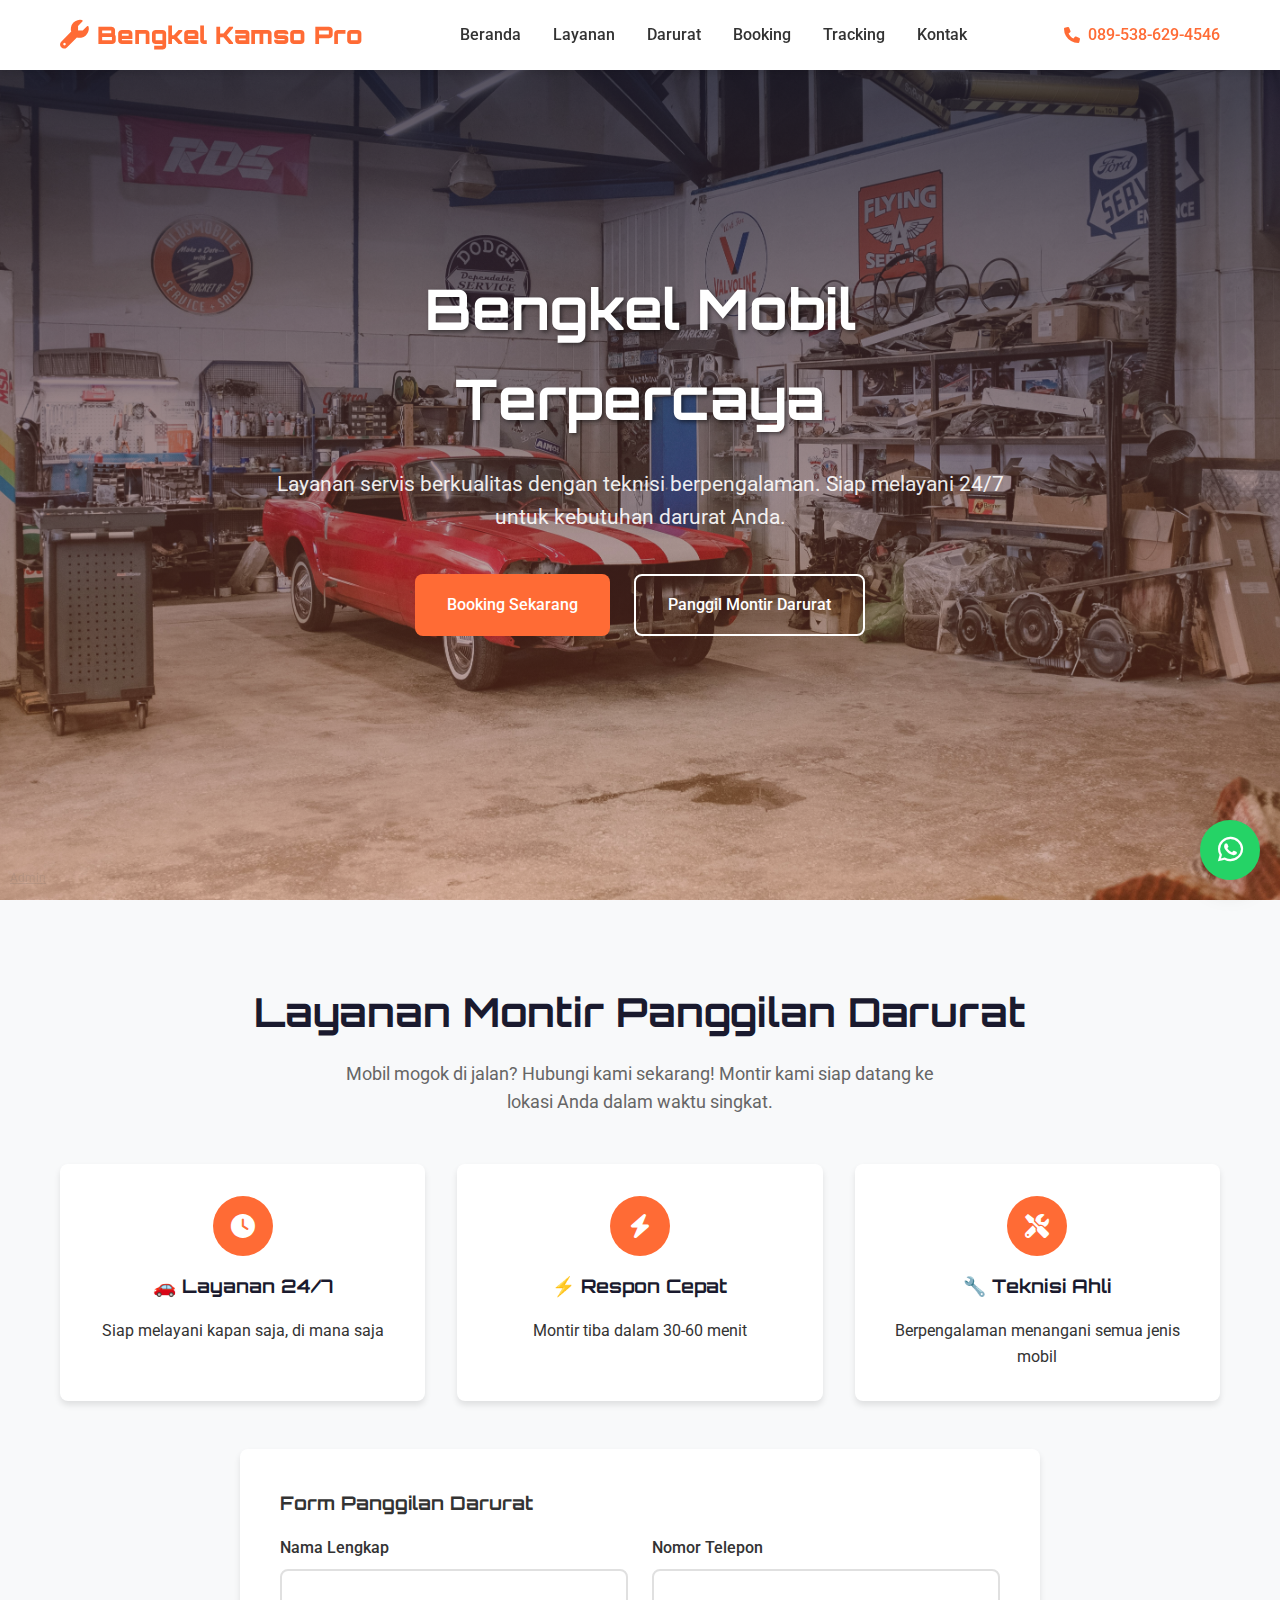
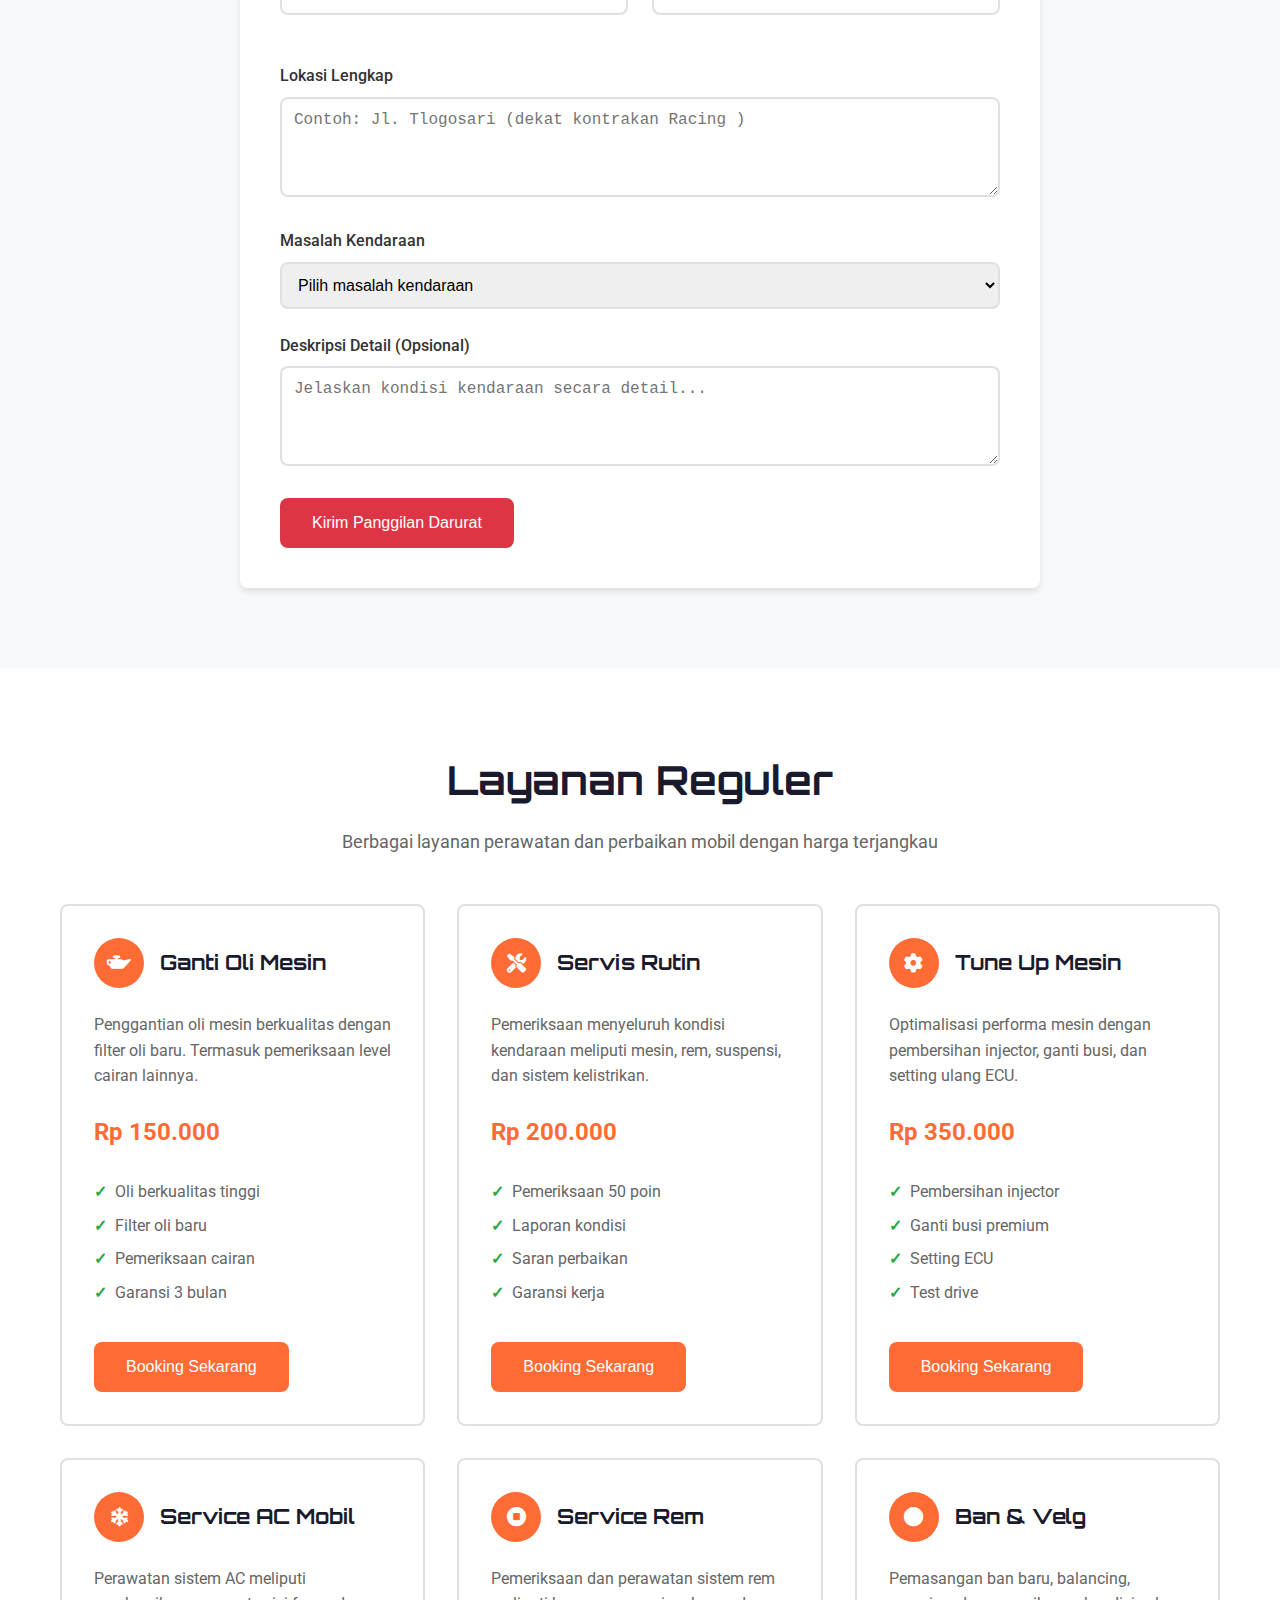
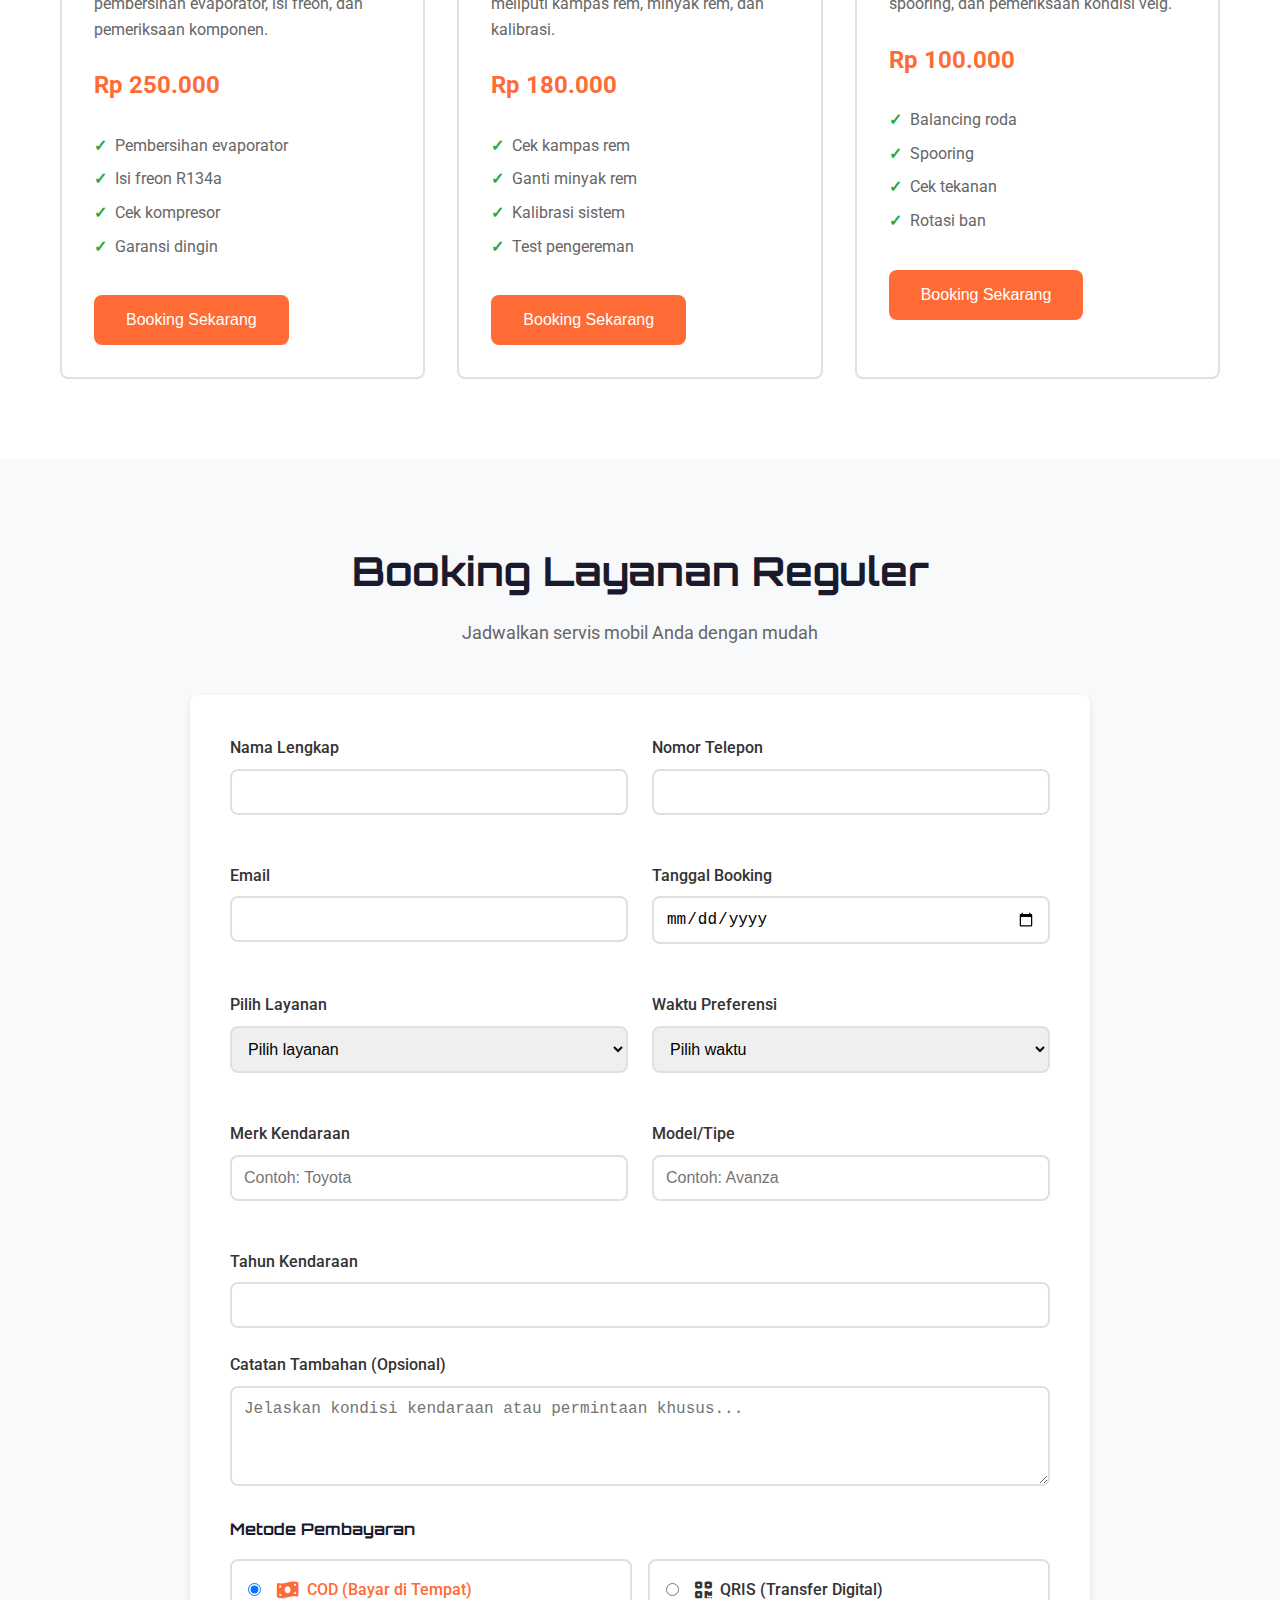
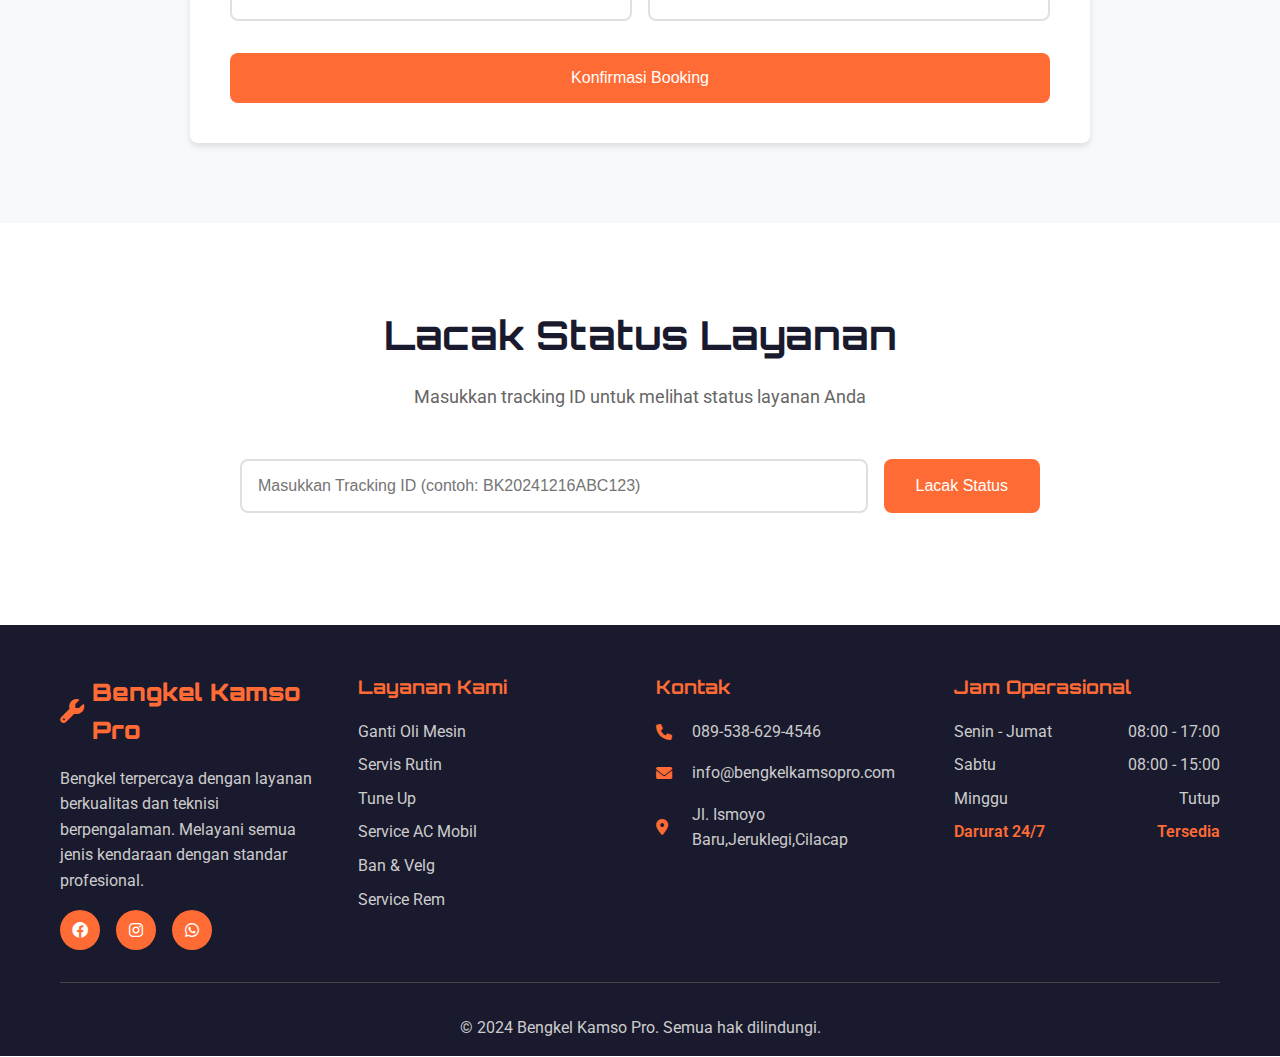
<file: index.html>
<!DOCTYPE html>
<html lang="id">
<head>
    <meta charset="UTF-8">
    <meta name="viewport" content="width=device-width, initial-scale=1.0">
    <title>Bengkel Kamso Pro - Layanan Terpercaya</title>
    <link rel="stylesheet" href="css/style.css">
    <link href="https://fonts.googleapis.com/css2?family=Orbitron:wght@400;700;900&family=Roboto:wght@300;400;500;700&display=swap" rel="stylesheet">
    <link rel="stylesheet" href="https://cdnjs.cloudflare.com/ajax/libs/font-awesome/6.0.0/css/all.min.css">
</head>
<body>
    <!-- Header -->
    <header class="header">
        <div class="container">
            <div class="nav-wrapper">
                <div class="logo">
                    <i class="fas fa-wrench"></i>
                    <span>Bengkel Kamso Pro</span>
                </div>
                <nav class="nav">
                    <ul class="nav-list">
                        <li><a href="#home" class="nav-link">Beranda</a></li>
                        <li><a href="#services" class="nav-link">Layanan</a></li>
                        <li><a href="#emergency" class="nav-link">Darurat</a></li>
                        <li><a href="#booking" class="nav-link">Booking</a></li>
                        <li><a href="#tracking" class="nav-link">Tracking</a></li>
                        <li><a href="#contact" class="nav-link">Kontak</a></li>
                    </ul>
                </nav>
                <div class="contact-info">
                    <i class="fas fa-phone"></i>
                    <span>089-538-629-4546</span>
                </div>
                <div class="mobile-menu-toggle">
                    <span></span>
                    <span></span>
                    <span></span>
                </div>
            </div>
        </div>
    </header>

    <!-- Hero Section -->
    <section id="home" class="hero">
        <div class="hero-background"></div>
        <div class="container">
            <div class="hero-content">
                <h1 class="hero-title">Bengkel Mobil Terpercaya</h1>
                <p class="hero-subtitle">Layanan servis berkualitas dengan teknisi berpengalaman. Siap melayani 24/7 untuk kebutuhan darurat Anda.</p>
                <div class="hero-buttons">
                    <a href="#booking" class="btn btn-primary">Booking Sekarang</a>
                    <a href="#emergency" class="btn btn-secondary">Panggil Montir Darurat</a>
                </div>
            </div>
        </div>
    </section>

    <!-- Emergency Section -->
    <section id="emergency" class="emergency-section">
        <div class="container">
            <div class="section-header">
                <h2 class="section-title">Layanan Montir Panggilan Darurat</h2>
                <p class="section-subtitle">Mobil mogok di jalan? Hubungi kami sekarang! Montir kami siap datang ke lokasi Anda dalam waktu singkat.</p>
            </div>
            
            <div class="emergency-features">
                <div class="feature-card">
                    <div class="feature-icon">
                        <i class="fas fa-clock"></i>
                    </div>
                    <h3>🚗 Layanan 24/7</h3>
                    <p>Siap melayani kapan saja, di mana saja</p>
                </div>
                <div class="feature-card">
                    <div class="feature-icon">
                        <i class="fas fa-bolt"></i>
                    </div>
                    <h3>⚡ Respon Cepat</h3>
                    <p>Montir tiba dalam 30-60 menit</p>
                </div>
                <div class="feature-card">
                    <div class="feature-icon">
                        <i class="fas fa-tools"></i>
                    </div>
                    <h3>🔧 Teknisi Ahli</h3>
                    <p>Berpengalaman menangani semua jenis mobil</p>
                </div>
            </div>

            <div class="emergency-form-container">
                <form id="emergencyForm" class="emergency-form">
                    <h3>Form Panggilan Darurat</h3>
                    <div class="form-row">
                        <div class="form-group">
                            <label for="emergencyName">Nama Lengkap</label>
                            <input type="text" id="emergencyName" name="name" required>
                        </div>
                        <div class="form-group">
                            <label for="emergencyPhone">Nomor Telepon</label>
                            <input type="tel" id="emergencyPhone" name="phone" required>
                        </div>
                    </div>
                    <div class="form-group">
                        <label for="emergencyLocation">Lokasi Lengkap</label>
                        <textarea id="emergencyLocation" name="location" rows="3" required placeholder="Contoh: Jl. Tlogosari (dekat kontrakan Racing )"></textarea>
                    </div>
                    <div class="form-group">
                        <label for="emergencyProblem">Masalah Kendaraan</label>
                        <select id="emergencyProblem" name="problem" required>
                            <option value="">Pilih masalah kendaraan</option>
                            <option value="mogok">Mobil Mogok</option>
                            <option value="ban-bocor">Ban Bocor</option>
                            <option value="aki-soak">Aki Soak</option>
                            <option value="overheat">Mesin Overheat</option>
                            <option value="kecelakaan">Kecelakaan Ringan</option>
                            <option value="lainnya">Lainnya</option>
                        </select>
                    </div>
                    <div class="form-group">
                        <label for="emergencyDescription">Deskripsi Detail (Opsional)</label>
                        <textarea id="emergencyDescription" name="description" rows="3" placeholder="Jelaskan kondisi kendaraan secara detail..."></textarea>
                    </div>
                    <button type="submit" class="btn btn-emergency">
                        <span class="btn-text">Kirim Panggilan Darurat</span>
                        <span class="btn-loading" style="display: none;">
                            <i class="fas fa-spinner fa-spin"></i> Mengirim...
                        </span>
                    </button>
                </form>
            </div>
        </div>
    </section>

    <!-- Services Section -->
    <section id="services" class="services-section">
        <div class="container">
            <div class="section-header">
                <h2 class="section-title">Layanan Reguler</h2>
                <p class="section-subtitle">Berbagai layanan perawatan dan perbaikan mobil dengan harga terjangkau</p>
            </div>
            
            <div id="servicesList" class="services-grid">
                <!-- Services will be populated by JavaScript -->
            </div>
        </div>
    </section>

    <!-- Booking Section -->
    <section id="booking" class="booking-section">
        <div class="container">
            <div class="section-header">
                <h2 class="section-title">Booking Layanan Reguler</h2>
                <p class="section-subtitle">Jadwalkan servis mobil Anda dengan mudah</p>
            </div>
            
            <div class="booking-form-container">
                <form id="bookingForm" class="booking-form">
                    <div class="form-row">
                        <div class="form-group">
                            <label for="bookingName">Nama Lengkap</label>
                            <input type="text" id="bookingName" name="name" required>
                        </div>
                        <div class="form-group">
                            <label for="bookingPhone">Nomor Telepon</label>
                            <input type="tel" id="bookingPhone" name="phone" required>
                        </div>
                    </div>
                    <div class="form-row">
                        <div class="form-group">
                            <label for="bookingEmail">Email</label>
                            <input type="email" id="bookingEmail" name="email" required>
                        </div>
                        <div class="form-group">
                            <label for="bookingDate">Tanggal Booking</label>
                            <input type="date" id="bookingDate" name="date" required>
                        </div>
                    </div>
                    <div class="form-row">
                        <div class="form-group">
                            <label for="bookingService">Pilih Layanan</label>
                            <select id="bookingService" name="service" required>
                                <option value="">Pilih layanan</option>
                                <!-- Options will be populated by JavaScript -->
                            </select>
                        </div>
                        <div class="form-group">
                            <label for="bookingTime">Waktu Preferensi</label>
                            <select id="bookingTime" name="time" required>
                                <option value="">Pilih waktu</option>
                                <option value="08:00">08:00 - 10:00</option>
                                <option value="10:00">10:00 - 12:00</option>
                                <option value="13:00">13:00 - 15:00</option>
                                <option value="15:00">15:00 - 17:00</option>
                            </select>
                        </div>
                    </div>
                    <div class="form-row">
                        <div class="form-group">
                            <label for="vehicleBrand">Merk Kendaraan</label>
                            <input type="text" id="vehicleBrand" name="vehicleBrand" required placeholder="Contoh: Toyota">
                        </div>
                        <div class="form-group">
                            <label for="vehicleModel">Model/Tipe</label>
                            <input type="text" id="vehicleModel" name="vehicleModel" required placeholder="Contoh: Avanza">
                        </div>
                    </div>
                    <div class="form-group">
                        <label for="vehicleYear">Tahun Kendaraan</label>
                        <input type="number" id="vehicleYear" name="vehicleYear" min="1990" max="2025" required>
                    </div>
                    <div class="form-group">
                        <label for="bookingNotes">Catatan Tambahan (Opsional)</label>
                        <textarea id="bookingNotes" name="notes" rows="3" placeholder="Jelaskan kondisi kendaraan atau permintaan khusus..."></textarea>
                    </div>
                    
                    <!-- Price Display -->
                    <div id="priceDisplay" class="price-display" style="display: none;">
                        <div class="price-info">
                            <span class="price-label">Total Biaya:</span>
                            <span id="totalPrice" class="price-amount">Rp 0</span>
                        </div>
                    </div>

                    <!-- Payment Method Selection -->
                    <div class="payment-section">
                        <h4>Metode Pembayaran</h4>
                        <div class="payment-options">
                            <label class="payment-option">
                                <input type="radio" name="paymentMethod" value="cod" checked>
                                <span class="payment-label">
                                    <i class="fas fa-money-bill-wave"></i>
                                    COD (Bayar di Tempat)
                                </span>
                            </label>
                            <label class="payment-option">
                                <input type="radio" name="paymentMethod" value="qris">
                                <span class="payment-label">
                                    <i class="fas fa-qrcode"></i>
                                    QRIS (Transfer Digital)
                                </span>
                            </label>
                        </div>
                    </div>

                    <button type="submit" class="btn btn-primary btn-full">
                        <span class="btn-text">Konfirmasi Booking</span>
                        <span class="btn-loading" style="display: none;">
                            <i class="fas fa-spinner fa-spin"></i> Memproses...
                        </span>
                    </button>
                </form>
            </div>
        </div>
    </section>

    <!-- Tracking Section -->
    <section id="tracking" class="tracking-section">
        <div class="container">
            <div class="section-header">
                <h2 class="section-title">Lacak Status Layanan</h2>
                <p class="section-subtitle">Masukkan tracking ID untuk melihat status layanan Anda</p>
            </div>
            
            <div class="tracking-form-container">
                <form id="trackingForm" class="tracking-form">
                    <div class="tracking-input-group">
                        <input type="text" id="trackingId" name="trackingId" placeholder="Masukkan Tracking ID (contoh: BK20241216ABC123)" required>
                        <button type="submit" class="btn btn-primary">
                            <span class="btn-text">Lacak Status</span>
                            <span class="btn-loading" style="display: none;">
                                <i class="fas fa-spinner fa-spin"></i>
                            </span>
                        </button>
                    </div>
                </form>
                
                <div id="trackingResults" class="tracking-results" style="display: none;">
                    <!-- Results will be populated by JavaScript -->
                </div>
                
                <div id="trackingError" class="tracking-error" style="display: none;">
                    <i class="fas fa-exclamation-triangle"></i>
                    <span>Tracking ID tidak ditemukan. Pastikan ID yang Anda masukkan benar.</span>
                </div>
            </div>
        </div>
    </section>

    <!-- Footer -->
    <footer class="footer">
        <div class="container">
            <div class="footer-content">
                <div class="footer-section">
                    <div class="footer-logo">
                        <i class="fas fa-wrench"></i>
                        <span>Bengkel Kamso Pro</span>
                    </div>
                    <p>Bengkel terpercaya dengan layanan berkualitas dan teknisi berpengalaman. Melayani semua jenis kendaraan dengan standar profesional.</p>
                    <div class="social-links">
                        <a href="#"><i class="fab fa-facebook"></i></a>
                        <a href="#"><i class="fab fa-instagram"></i></a>
                        <a href="#"><i class="fab fa-whatsapp"></i></a>
                    </div>
                </div>
                
                <div class="footer-section">
                    <h3>Layanan Kami</h3>
                    <ul>
                        <li><a href="#services">Ganti Oli Mesin</a></li>
                        <li><a href="#services">Servis Rutin</a></li>
                        <li><a href="#services">Tune Up</a></li>
                        <li><a href="#services">Service AC Mobil</a></li>
                        <li><a href="#services">Ban & Velg</a></li>
                        <li><a href="#services">Service Rem</a></li>
                    </ul>
                </div>
                
                <div class="footer-section">
                    <h3>Kontak</h3>
                    <div class="contact-item">
                        <i class="fas fa-phone"></i>
                        <span>089-538-629-4546</span>
                    </div>
                    <div class="contact-item">
                        <i class="fas fa-envelope"></i>
                        <span>info@bengkelkamsopro.com</span>
                    </div>
                    <div class="contact-item">
                        <i class="fas fa-map-marker-alt"></i>
                        <span>Jl. Ismoyo Baru,Jeruklegi,Cilacap</span>
                    </div>
                </div>
                
                <div class="footer-section">
                    <h3>Jam Operasional</h3>
                    <div class="schedule-item">
                        <span>Senin - Jumat</span>
                        <span>08:00 - 17:00</span>
                    </div>
                    <div class="schedule-item">
                        <span>Sabtu</span>
                        <span>08:00 - 15:00</span>
                    </div>
                    <div class="schedule-item">
                        <span>Minggu</span>
                        <span>Tutup</span>
                    </div>
                    <div class="schedule-item emergency">
                        <span>Darurat 24/7</span>
                        <span>Tersedia</span>
                    </div>
                </div>
            </div>
            
            <div class="footer-bottom">
                <p>&copy; 2024 Bengkel Kamso Pro. Semua hak dilindungi.</p>
            </div>
        </div>
    </footer>

    <!-- WhatsApp Chat Widget -->
    <div id="whatsappChat" class="whatsapp-chat">
        <div class="whatsapp-button" id="whatsappButton">
            <i class="fab fa-whatsapp"></i>
        </div>
        <div class="whatsapp-widget" id="whatsappWidget" style="display: none;">
            <div class="whatsapp-header">
                <div class="whatsapp-avatar">
                    <i class="fas fa-user-circle"></i>
                </div>
                <div class="whatsapp-info">
                    <h4>Bengkel Kamso Pro</h4>
                    <span>Online</span>
                </div>
                <button class="whatsapp-close" id="whatsappClose">
                    <i class="fas fa-times"></i>
                </button>
            </div>
            <div class="whatsapp-body">
                <div class="whatsapp-message">
                    <p>Halo! Ada yang bisa kami bantu?</p>
                </div>
                <div class="whatsapp-quick-actions">
                    <button class="quick-action" data-action="emergency">🚨 Panggilan Darurat</button>
                    <button class="quick-action" data-action="booking">📅 Booking Layanan</button>
                    <button class="quick-action" data-action="price">💰 Tanya Harga</button>
                    <button class="quick-action" data-action="tracking">📍 Cek Status</button>
                </div>
            </div>
            <div class="whatsapp-footer">
                <button class="whatsapp-send-btn" id="whatsappSend">
                    <i class="fab fa-whatsapp"></i>
                    Buka WhatsApp
                </button>
            </div>
        </div>
    </div>

    <!-- Modals -->
    <div id="successModal" class="modal" style="display: none;">
        <div class="modal-content">
            <div class="modal-header">
                <h3>Berhasil!</h3>
                <button class="modal-close">&times;</button>
            </div>
            <div class="modal-body">
                <div class="success-icon">
                    <i class="fas fa-check-circle"></i>
                </div>
                <p id="successMessage">Permintaan Anda telah berhasil dikirim!</p>
                <div id="trackingInfo" class="tracking-info" style="display: none;">
                    <p><strong>Tracking ID:</strong> <span id="generatedTrackingId"></span></p>
                    <p>Simpan ID ini untuk melacak status layanan Anda.</p>
                </div>
            </div>
            <div class="modal-footer">
                <button class="btn btn-primary" id="modalOkBtn">OK</button>
            </div>
        </div>
    </div>

    <div id="paymentModal" class="modal" style="display: none;">
        <div class="modal-content">
            <div class="modal-header">
                <h3>Pembayaran QRIS</h3>
                <button class="modal-close">&times;</button>
            </div>
            <div class="modal-body">
                <div class="qris-container">
                    <div class="qris-code">
                        <img src="[data-uri]" alt="QRIS Code">
                    </div>
                    <div class="payment-info">
                        <p><strong>Total Pembayaran:</strong></p>
                        <p class="payment-amount" id="paymentAmount">Rp 0</p>
                        <p class="payment-instruction">Scan QR Code di atas dengan aplikasi mobile banking atau e-wallet Anda</p>
                    </div>
                </div>
            </div>
            <div class="modal-footer">
                <button class="btn btn-secondary" id="paymentCancelBtn">Batal</button>
                <button class="btn btn-primary" id="paymentConfirmBtn">Sudah Bayar</button>
            </div>
        </div>
    </div>

    <div id="loadingOverlay" class="loading-overlay" style="display: none;">
        <div class="loading-spinner">
            <i class="fas fa-spinner fa-spin"></i>
            <p>Memproses permintaan...</p>
        </div>
    </div>

    <!-- Admin Access Link (Hidden) -->
    <div class="admin-access" style="position: fixed; bottom: 10px; left: 10px; opacity: 0.15;">
        <a href="admin.html" style="color: #666; font-size: 12px;">Admin</a>
    </div>

    <script src="js/script.js"></script>
</body>
</html>
</file>
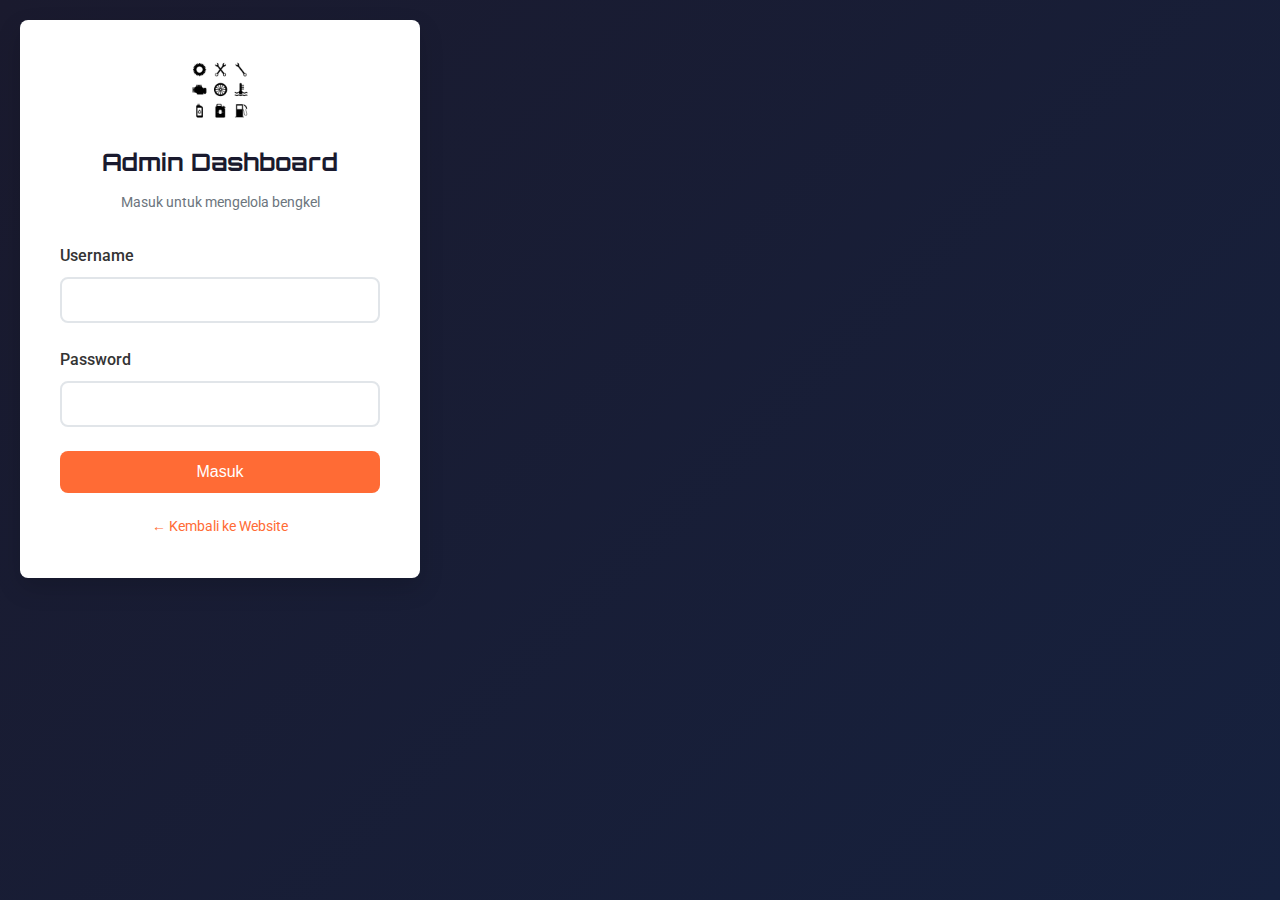
<file: admin.html>
<!DOCTYPE html>
<html lang="id">
<head>
    <meta charset="UTF-8">
    <meta name="viewport" content="width=device-width, initial-scale=1.0">
    <title>Admin Dashboard - Bengkel Kamso Pro</title>
    <link rel="preconnect" href="https://fonts.googleapis.com">
    <link rel="preconnect" href="https://fonts.gstatic.com" crossorigin>
    <link href="https://fonts.googleapis.com/css2?family=Orbitron:wght@400;700;900&family=Roboto:wght@300;400;500;700&display=swap" rel="stylesheet">
    <link rel="stylesheet" href="css/styless.css">
    <link rel="stylesheet" href="css/admin.css">
</head>
<body>
    <!-- Login Screen -->
    <div id="loginScreen" class="login-screen">
        <div class="login-container">
            <div class="login-header">
                <img src="images/service_icon.png" alt="Logo" class="logo-icon">
                <h2>Admin Dashboard</h2>
                <p>Masuk untuk mengelola bengkel</p>
            </div>
            <form id="loginForm" class="login-form">
                <div class="form-group">
                    <label for="username">Username</label>
                    <input type="text" id="username" name="username" required>
                </div>
                <div class="form-group">
                    <label for="password">Password</label>
                    <input type="password" id="password" name="password" required>
                </div>
                <button type="submit" class="btn btn-primary btn-full">Masuk</button>
            </form>
            <div class="login-footer">
                <a href="index.html">← Kembali ke Website</a>
            </div>
        </div>
    </div>

    <!-- Admin Dashboard -->
    <div id="adminDashboard" class="admin-dashboard" style="display: none;">
        <!-- Header -->
        <header class="admin-header">
            <div class="admin-nav">
                <div class="logo">
                    <img src="images/service_icon.png" alt="Logo" class="logo-icon">
                    <span class="logo-text">Bengkel Pro Admin</span>
                </div>
                <nav class="admin-menu">
                    <button class="menu-btn active" data-section="overview">Overview</button>
                    <button class="menu-btn" data-section="services">Layanan</button>
                    <button class="menu-btn" data-section="bookings">Booking</button>
                    <button class="menu-btn" data-section="emergency">Darurat</button>
                </nav>
                <div class="admin-actions">
                    <span class="admin-user">Admin</span>
                    <button class="btn btn-secondary" onclick="logout()">Logout</button>
                </div>
            </div>
        </header>

        <!-- Main Content -->
        <main class="admin-main">
            <!-- Overview Section -->
            <section id="overviewSection" class="admin-section active">
                <div class="section-header">
                    <h2>Dashboard Overview</h2>
                    <p>Ringkasan aktivitas bengkel hari ini</p>
                </div>
                <div class="stats-grid">
                    <div class="stat-card">
                        <div class="stat-icon">📅</div>
                        <div class="stat-info">
                            <h3 id="todayBookings">0</h3>
                            <p>Booking Hari Ini</p>
                        </div>
                    </div>
                    <div class="stat-card">
                        <div class="stat-icon">🚨</div>
                        <div class="stat-info">
                            <h3 id="activeEmergencies">0</h3>
                            <p>Panggilan Darurat Aktif</p>
                        </div>
                    </div>
                    <div class="stat-card">
                        <div class="stat-icon">💰</div>
                        <div class="stat-info">
                            <h3 id="todayRevenue">Rp 0</h3>
                            <p>Estimasi Pendapatan</p>
                        </div>
                    </div>
                    <div class="stat-card">
                        <div class="stat-icon">🔧</div>
                        <div class="stat-info">
                            <h3 id="totalServices">6</h3>
                            <p>Total Layanan</p>
                        </div>
                    </div>
                </div>
                <div class="recent-activities">
                    <h3>Aktivitas Terbaru</h3>
                    <div id="recentActivities" class="activity-list">
                        <!-- Activities will be populated by JavaScript -->
                    </div>
                </div>
            </section>

            <!-- Services Section -->
            <section id="servicesSection" class="admin-section">
                <div class="section-header">
                    <h2>Manajemen Layanan</h2>
                    <button class="btn btn-primary" onclick="showAddServiceModal()">Tambah Layanan</button>
                </div>
                <div class="services-table">
                    <table>
                        <thead>
                            <tr>
                                <th>ID</th>
                                <th>Nama Layanan</th>
                                <th>Kategori</th>
                                <th>Harga</th>
                                <th>Aksi</th>
                            </tr>
                        </thead>
                        <tbody id="servicesTableBody">
                            <!-- Services will be populated by JavaScript -->
                        </tbody>
                    </table>
                </div>
            </section>

            <!-- Bookings Section -->
            <section id="bookingsSection" class="admin-section">
                <div class="section-header">
                    <h2>Manajemen Booking</h2>
                    <div class="filter-controls">
                        <select id="statusFilter">
                            <option value="">Semua Status</option>
                            <option value="pending">Pending</option>
                            <option value="confirmed">Dikonfirmasi</option>
                            <option value="in_progress">Sedang Dikerjakan</option>
                            <option value="completed">Selesai</option>
                            <option value="cancelled">Dibatalkan</option>
                        </select>
                    </div>
                </div>
                <div class="bookings-table">
                    <table>
                        <thead>
                            <tr>
                                <th>ID</th>
                                <th>Nama</th>
                                <th>Layanan</th>
                                <th>Tanggal</th>
                                <th>Status</th>
                                <th>Aksi</th>
                            </tr>
                        </thead>
                        <tbody id="bookingsTableBody">
                            <!-- Bookings will be populated by JavaScript -->
                        </tbody>
                    </table>
                </div>
            </section>

            <!-- Emergency Section -->
            <section id="emergencySection" class="admin-section">
                <div class="section-header">
                    <h2>Panggilan Darurat</h2>
                    <div class="filter-controls">
                        <select id="emergencyStatusFilter">
                            <option value="">Semua Status</option>
                            <option value="pending">Menunggu</option>
                            <option value="dispatched">Montir Dikirim</option>
                            <option value="in_progress">Sedang Ditangani</option>
                            <option value="completed">Selesai</option>
                        </select>
                    </div>
                </div>
                <div class="emergency-table">
                    <table>
                        <thead>
                            <tr>
                                <th>ID</th>
                                <th>Nama</th>
                                <th>Lokasi</th>
                                <th>Masalah</th>
                                <th>Waktu</th>
                                <th>Status</th>
                                <th>Aksi</th>
                            </tr>
                        </thead>
                        <tbody id="emergencyTableBody">
                            <!-- Emergency calls will be populated by JavaScript -->
                        </tbody>
                    </table>
                </div>
            </section>
        </main>
    </div>

    <!-- Add/Edit Service Modal -->
    <div id="serviceModal" class="modal">
        <div class="modal-content">
            <span class="close" onclick="closeServiceModal()">&times;</span>
            <h3 id="serviceModalTitle">Tambah Layanan</h3>
            <form id="serviceForm">
                <input type="hidden" id="serviceId" name="id">
                <div class="form-group">
                    <label for="serviceName">Nama Layanan</label>
                    <input type="text" id="serviceName" name="name" required>
                </div>
                <div class="form-group">
                    <label for="serviceCategory">Kategori</label>
                    <select id="serviceCategory" name="category" required>
                        <option value="">Pilih kategori...</option>
                        <option value="Maintenance">Maintenance</option>
                        <option value="Emergency">Emergency</option>
                        <option value="Repair">Repair</option>
                    </select>
                </div>
                <div class="form-group">
                    <label for="servicePrice">Harga (Rp)</label>
                    <input type="number" id="servicePrice" name="price" required>
                </div>
                <div class="form-group">
                    <label for="serviceDescription">Deskripsi</label>
                    <textarea id="serviceDescription" name="description" rows="3"></textarea>
                </div>
                <div class="form-actions">
                    <button type="submit" class="btn btn-primary">Simpan</button>
                    <button type="button" class="btn btn-secondary" onclick="closeServiceModal()">Batal</button>
                </div>
            </form>
        </div>
    </div>

    <!-- Status Update Modal -->
    <div id="statusModal" class="modal">
        <div class="modal-content">
            <span class="close" onclick="closeStatusModal()">&times;</span>
            <h3 id="statusModalTitle">Update Status</h3>
            <form id="statusForm">
                <input type="hidden" id="statusItemId" name="id">
                <input type="hidden" id="statusItemType" name="type">
                <div class="form-group">
                    <label for="newStatus">Status Baru</label>
                    <select id="newStatus" name="status" required>
                        <!-- Options will be populated by JavaScript -->
                    </select>
                </div>
                <div class="form-group">
                    <label for="statusNotes">Catatan</label>
                    <textarea id="statusNotes" name="notes" rows="3" placeholder="Tambahkan catatan untuk update status"></textarea>
                </div>
                <div class="form-actions">
                    <button type="submit" class="btn btn-primary">Update Status</button>
                    <button type="button" class="btn btn-secondary" onclick="closeStatusModal()">Batal</button>
                </div>
            </form>
        </div>
    </div>

    <script src="js/data.js"></script>
    <script src="js/admin.js"></script>
</body>
</html>
</file>
<file: css/admin.css>
/* Admin Dashboard Styles */
.login-screen {
    min-height: 100vh;
    background: linear-gradient(135deg, var(--secondary-color) 0%, var(--accent-color) 100%);
    display: flex;
    align-items: center;
    justify-content: center;
    padding: 20px;
}

.login-container {
    background: var(--white);
    padding: 40px;
    border-radius: var(--border-radius);
    box-shadow: var(--shadow-lg);
    width: 100%;
    max-width: 400px;
    text-align: center;
}

.login-header {
    margin-bottom: 30px;
}

.login-header .logo-icon {
    width: 60px;
    height: 60px;
    margin-bottom: 15px;
}

.login-header h2 {
    font-family: 'Orbitron', sans-serif;
    color: var(--secondary-color);
    margin-bottom: 10px;
}

.login-header p {
    color: #6c757d;
    font-size: 14px;
}

.login-form {
    text-align: left;
}

.login-footer {
    margin-top: 20px;
    text-align: center;
}

.login-footer a {
    color: var(--primary-color);
    text-decoration: none;
    font-size: 14px;
}

.login-footer a:hover {
    text-decoration: underline;
}

/* Admin Dashboard Layout */
.admin-dashboard {
    min-height: 100vh;
    background: var(--light-bg);
}

.admin-header {
    background: var(--white);
    box-shadow: var(--shadow);
    position: sticky;
    top: 0;
    z-index: 100;
}

.admin-nav {
    display: flex;
    align-items: center;
    justify-content: space-between;
    padding: 15px 30px;
    max-width: 1400px;
    margin: 0 auto;
}

.admin-menu {
    display: flex;
    gap: 20px;
}

.menu-btn {
    background: none;
    border: none;
    padding: 10px 20px;
    border-radius: var(--border-radius);
    cursor: pointer;
    font-weight: 500;
    transition: all 0.3s ease;
    color: var(--text-color);
}

.menu-btn:hover {
    background: var(--light-bg);
}

.menu-btn.active {
    background: var(--primary-color);
    color: var(--white);
}

.admin-actions {
    display: flex;
    align-items: center;
    gap: 15px;
}

.admin-user {
    font-weight: 500;
    color: var(--text-color);
}

/* Admin Main Content */
.admin-main {
    padding: 30px;
    max-width: 1400px;
    margin: 0 auto;
}

.admin-section {
    display: none;
}

.admin-section.active {
    display: block;
}

.section-header {
    display: flex;
    justify-content: space-between;
    align-items: center;
    margin-bottom: 30px;
}

.section-header h2 {
    font-family: 'Orbitron', sans-serif;
    color: var(--secondary-color);
}

.section-header p {
    color: #6c757d;
    margin-top: 5px;
}

/* Stats Grid */
.stats-grid {
    display: grid;
    grid-template-columns: repeat(auto-fit, minmax(250px, 1fr));
    gap: 20px;
    margin-bottom: 40px;
}

.stat-card {
    background: var(--white);
    padding: 25px;
    border-radius: var(--border-radius);
    box-shadow: var(--shadow);
    display: flex;
    align-items: center;
    transition: transform 0.3s ease;
}

.stat-card:hover {
    transform: translateY(-5px);
}

.stat-icon {
    font-size: 40px;
    margin-right: 20px;
    width: 60px;
    text-align: center;
}

.stat-info h3 {
    font-size: 28px;
    font-weight: bold;
    color: var(--primary-color);
    margin-bottom: 5px;
}

.stat-info p {
    color: #6c757d;
    font-size: 14px;
}

/* Tables */
.services-table,
.bookings-table,
.emergency-table {
    background: var(--white);
    border-radius: var(--border-radius);
    box-shadow: var(--shadow);
    overflow: hidden;
}

.services-table table,
.bookings-table table,
.emergency-table table {
    width: 100%;
    border-collapse: collapse;
}

.services-table th,
.bookings-table th,
.emergency-table th,
.services-table td,
.bookings-table td,
.emergency-table td {
    padding: 15px;
    text-align: left;
    border-bottom: 1px solid #e9ecef;
}

.services-table th,
.bookings-table th,
.emergency-table th {
    background: var(--light-bg);
    font-weight: 600;
    color: var(--text-color);
}

.services-table tr:hover,
.bookings-table tr:hover,
.emergency-table tr:hover {
    background: rgba(255, 107, 53, 0.05);
}

/* Filter Controls */
.filter-controls {
    display: flex;
    gap: 15px;
    align-items: center;
}

.filter-controls select {
    padding: 8px 15px;
    border: 1px solid #ddd;
    border-radius: var(--border-radius);
    background: var(--white);
    font-size: 14px;
}

/* Recent Activities */
.recent-activities {
    background: var(--white);
    padding: 25px;
    border-radius: var(--border-radius);
    box-shadow: var(--shadow);
}

.recent-activities h3 {
    margin-bottom: 20px;
    color: var(--secondary-color);
}

.activity-list {
    max-height: 300px;
    overflow-y: auto;
}

.activity-item {
    padding: 15px;
    border-left: 4px solid var(--primary-color);
    background: var(--light-bg);
    margin-bottom: 10px;
    border-radius: 0 var(--border-radius) var(--border-radius) 0;
}

.activity-item .activity-time {
    font-size: 12px;
    color: #6c757d;
    margin-bottom: 5px;
}

.activity-item .activity-text {
    font-weight: 500;
    color: var(--text-color);
}

/* Action Buttons */
.action-btn {
    padding: 6px 12px;
    border: none;
    border-radius: 4px;
    cursor: pointer;
    font-size: 12px;
    margin-right: 5px;
    transition: all 0.3s ease;
}

.action-btn.edit {
    background: var(--warning-color);
    color: var(--text-color);
}

.action-btn.delete {
    background: var(--emergency-color);
    color: var(--white);
}

.action-btn.status {
    background: var(--primary-color);
    color: var(--white);
}

.action-btn:hover {
    transform: translateY(-1px);
    box-shadow: var(--shadow);
}

/* Form Actions */
.form-actions {
    display: flex;
    gap: 10px;
    justify-content: flex-end;
    margin-top: 20px;
}

/* Responsive Design */
@media (max-width: 768px) {
    .admin-nav {
        flex-direction: column;
        gap: 15px;
        padding: 15px;
    }
    
    .admin-menu {
        flex-wrap: wrap;
        justify-content: center;
    }
    
    .admin-main {
        padding: 15px;
    }
    
    .section-header {
        flex-direction: column;
        align-items: flex-start;
        gap: 15px;
    }
    
    .stats-grid {
        grid-template-columns: 1fr;
    }
    
    .filter-controls {
        flex-direction: column;
        align-items: stretch;
    }
    
    .services-table,
    .bookings-table,
    .emergency-table {
        overflow-x: auto;
    }
    
    .form-actions {
        flex-direction: column;
    }
    
    .login-container {
        padding: 30px 20px;
    }
}
</file>
<file: css/style.css>
/* Reset and base styles */
* {
    margin: 0;
    padding: 0;
    box-sizing: border-box;
}

:root {
    --primary-color: #ff6b35;
    --secondary-color: #1a1a2e;
    --accent-color: #16213e;
    --text-color: #333;
    --text-light: #666;
    --bg-color: #ffffff;
    --bg-light: #f8f9fa;
    --border-color: #e0e0e0;
    --success-color: #28a745;
    --warning-color: #ffc107;
    --danger-color: #dc3545;
    --shadow: 0 4px 6px rgba(0, 0, 0, 0.1);
    --shadow-lg: 0 10px 25px rgba(0, 0, 0, 0.15);
    --border-radius: 8px;
    --transition: all 0.3s ease;
}

body {
    font-family: 'Roboto', sans-serif;
    line-height: 1.6;
    color: var(--text-color);
    background-color: var(--bg-color);
}

.container {
    max-width: 1200px;
    margin: 0 auto;
    padding: 0 20px;
}

/* Typography */
h1, h2, h3, h4, h5, h6 {
    font-family: 'Orbitron', sans-serif;
    font-weight: 700;
    margin-bottom: 1rem;
}

.section-title {
    font-size: 2.5rem;
    text-align: center;
    margin-bottom: 1rem;
    color: var(--secondary-color);
}

.section-subtitle {
    font-size: 1.1rem;
    text-align: center;
    color: var(--text-light);
    margin-bottom: 3rem;
    max-width: 600px;
    margin-left: auto;
    margin-right: auto;
}

/* Header */
.header {
    background: var(--bg-color);
    box-shadow: var(--shadow);
    position: fixed;
    top: 0;
    left: 0;
    right: 0;
    z-index: 1000;
    transition: var(--transition);
}

.nav-wrapper {
    display: flex;
    align-items: center;
    justify-content: space-between;
    padding: 1rem 0;
}

.logo {
    display: flex;
    align-items: center;
    font-family: 'Orbitron', sans-serif;
    font-weight: 900;
    font-size: 1.5rem;
    color: var(--primary-color);
}

.logo i {
    margin-right: 0.5rem;
    font-size: 1.8rem;
}

.nav-list {
    display: flex;
    list-style: none;
    gap: 2rem;
}

.nav-link {
    text-decoration: none;
    color: var(--text-color);
    font-weight: 500;
    transition: var(--transition);
    position: relative;
}

.nav-link:hover {
    color: var(--primary-color);
}

.nav-link::after {
    content: '';
    position: absolute;
    bottom: -5px;
    left: 0;
    width: 0;
    height: 2px;
    background: var(--primary-color);
    transition: var(--transition);
}

.nav-link:hover::after {
    width: 100%;
}

.contact-info {
    display: flex;
    align-items: center;
    color: var(--primary-color);
    font-weight: 500;
}

.contact-info i {
    margin-right: 0.5rem;
}

.mobile-menu-toggle {
    display: none;
    flex-direction: column;
    cursor: pointer;
}

.mobile-menu-toggle span {
    width: 25px;
    height: 3px;
    background: var(--text-color);
    margin: 3px 0;
    transition: var(--transition);
}

/* Hero Section */
.hero {
    position: relative;
    min-height: 100vh;
    display: flex;
    align-items: center;
    justify-content: center;
    text-align: center;
    color: white;
    overflow: hidden;
}

.hero-background {
    position: absolute;
    top: 0;
    left: 0;
    right: 0;
    bottom: 0;
    background: linear-gradient(rgba(26, 26, 46, 0.8), rgba(255, 107, 53, 0.3)), url('../images/background.jpeg');
    background-size: cover;
    background-position: center;
    background-attachment: fixed;
}

.hero-content {
    position: relative;
    z-index: 2;
    max-width: 800px;
    margin: 0 auto;
    padding: 2rem;
}

.hero-title {
    font-size: 3.5rem;
    margin-bottom: 1.5rem;
    text-shadow: 2px 2px 4px rgba(0, 0, 0, 0.5);
}

.hero-subtitle {
    font-size: 1.3rem;
    margin-bottom: 2.5rem;
    opacity: 0.9;
}

.hero-buttons {
    display: flex;
    gap: 1.5rem;
    justify-content: center;
    flex-wrap: wrap;
}

/* Buttons */
.btn {
    display: inline-flex;
    align-items: center;
    justify-content: center;
    padding: 1rem 2rem;
    border: none;
    border-radius: var(--border-radius);
    font-size: 1rem;
    font-weight: 500;
    text-decoration: none;
    cursor: pointer;
    transition: var(--transition);
    position: relative;
    overflow: hidden;
}

.btn-primary {
    background: var(--primary-color);
    color: white;
}

.btn-primary:hover {
    background: #e55a2b;
    transform: translateY(-2px);
    box-shadow: var(--shadow-lg);
}

.btn-secondary {
    background: transparent;
    color: white;
    border: 2px solid white;
}

.btn-secondary:hover {
    background: white;
    color: var(--secondary-color);
}

.btn-emergency {
    background: var(--danger-color);
    color: white;
}

.btn-emergency:hover {
    background: #c82333;
    transform: translateY(-2px);
    box-shadow: var(--shadow-lg);
}

.btn-full {
    width: 100%;
}

.btn-loading {
    display: none;
}

.btn.loading .btn-text {
    display: none;
}

.btn.loading .btn-loading {
    display: flex;
    align-items: center;
    gap: 0.5rem;
}

/* Emergency Section */
.emergency-section {
    padding: 5rem 0;
    background: var(--bg-light);
}

.emergency-features {
    display: grid;
    grid-template-columns: repeat(auto-fit, minmax(250px, 1fr));
    gap: 2rem;
    margin-bottom: 3rem;
}

.feature-card {
    background: white;
    padding: 2rem;
    border-radius: var(--border-radius);
    text-align: center;
    box-shadow: var(--shadow);
    transition: var(--transition);
}

.feature-card:hover {
    transform: translateY(-5px);
    box-shadow: var(--shadow-lg);
}

.feature-icon {
    width: 60px;
    height: 60px;
    background: var(--primary-color);
    border-radius: 50%;
    display: flex;
    align-items: center;
    justify-content: center;
    margin: 0 auto 1rem;
    color: white;
    font-size: 1.5rem;
}

.feature-card h3 {
    margin-bottom: 1rem;
    color: var(--secondary-color);
}

.emergency-form-container {
    max-width: 800px;
    margin: 0 auto;
    background: white;
    padding: 2.5rem;
    border-radius: var(--border-radius);
    box-shadow: var(--shadow);
}

/* Forms */
.form-row {
    display: grid;
    grid-template-columns: 1fr 1fr;
    gap: 1.5rem;
    margin-bottom: 1.5rem;
}

.form-group {
    margin-bottom: 1.5rem;
}

.form-group label {
    display: block;
    margin-bottom: 0.5rem;
    font-weight: 500;
    color: var(--text-color);
}

.form-group input,
.form-group select,
.form-group textarea {
    width: 100%;
    padding: 0.75rem;
    border: 2px solid var(--border-color);
    border-radius: var(--border-radius);
    font-size: 1rem;
    transition: var(--transition);
}

.form-group input:focus,
.form-group select:focus,
.form-group textarea:focus {
    outline: none;
    border-color: var(--primary-color);
    box-shadow: 0 0 0 3px rgba(255, 107, 53, 0.1);
}

.form-group textarea {
    resize: vertical;
    min-height: 100px;
}

/* Services Section */
.services-section {
    padding: 5rem 0;
    background: white;
}

.services-grid {
    display: grid;
    grid-template-columns: repeat(auto-fit, minmax(350px, 1fr));
    gap: 2rem;
}

.service-card {
    background: white;
    border: 2px solid var(--border-color);
    border-radius: var(--border-radius);
    padding: 2rem;
    transition: var(--transition);
    position: relative;
    overflow: hidden;
}

.service-card:hover {
    border-color: var(--primary-color);
    transform: translateY(-5px);
    box-shadow: var(--shadow-lg);
}

.service-header {
    display: flex;
    align-items: center;
    margin-bottom: 1.5rem;
}

.service-icon {
    width: 50px;
    height: 50px;
    background: var(--primary-color);
    border-radius: 50%;
    display: flex;
    align-items: center;
    justify-content: center;
    margin-right: 1rem;
    color: white;
    font-size: 1.2rem;
}

.service-title {
    font-size: 1.3rem;
    margin: 0;
    color: var(--secondary-color);
}

.service-description {
    color: var(--text-light);
    margin-bottom: 1.5rem;
    line-height: 1.6;
}

.service-price {
    font-size: 1.5rem;
    font-weight: 700;
    color: var(--primary-color);
    margin-bottom: 1.5rem;
}

.service-features {
    list-style: none;
    margin-bottom: 2rem;
}

.service-features li {
    padding: 0.25rem 0;
    color: var(--text-light);
}

.service-features li::before {
    content: '✓';
    color: var(--success-color);
    font-weight: bold;
    margin-right: 0.5rem;
}

/* Booking Section */
.booking-section {
    padding: 5rem 0;
    background: var(--bg-light);
}

.booking-form-container {
    max-width: 900px;
    margin: 0 auto;
    background: white;
    padding: 2.5rem;
    border-radius: var(--border-radius);
    box-shadow: var(--shadow);
}

.price-display {
    background: var(--bg-light);
    padding: 1.5rem;
    border-radius: var(--border-radius);
    margin-bottom: 2rem;
    text-align: center;
}

.price-info {
    display: flex;
    justify-content: space-between;
    align-items: center;
}

.price-label {
    font-size: 1.1rem;
    font-weight: 500;
    color: var(--text-color);
}

.price-amount {
    font-size: 1.8rem;
    font-weight: 700;
    color: var(--primary-color);
}

.payment-section {
    margin-bottom: 2rem;
}

.payment-section h4 {
    margin-bottom: 1rem;
    color: var(--secondary-color);
}

.payment-options {
    display: grid;
    grid-template-columns: 1fr 1fr;
    gap: 1rem;
}

.payment-option {
    display: flex;
    align-items: center;
    padding: 1rem;
    border: 2px solid var(--border-color);
    border-radius: var(--border-radius);
    cursor: pointer;
    transition: var(--transition);
}

.payment-option:hover {
    border-color: var(--primary-color);
}

.payment-option input[type="radio"] {
    margin-right: 1rem;
}

.payment-option input[type="radio"]:checked + .payment-label {
    color: var(--primary-color);
}

.payment-label {
    display: flex;
    align-items: center;
    font-weight: 500;
}

.payment-label i {
    margin-right: 0.5rem;
    font-size: 1.2rem;
}

/* Tracking Section */
.tracking-section {
    padding: 5rem 0;
    background: white;
}

.tracking-form-container {
    max-width: 800px;
    margin: 0 auto;
}

.tracking-input-group {
    display: flex;
    gap: 1rem;
    margin-bottom: 2rem;
}

.tracking-input-group input {
    flex: 1;
    padding: 1rem;
    border: 2px solid var(--border-color);
    border-radius: var(--border-radius);
    font-size: 1rem;
}

.tracking-results {
    background: white;
    border: 2px solid var(--border-color);
    border-radius: var(--border-radius);
    padding: 2rem;
    margin-top: 2rem;
}

.tracking-header {
    display: flex;
    justify-content: space-between;
    align-items: center;
    margin-bottom: 2rem;
    padding-bottom: 1rem;
    border-bottom: 2px solid var(--border-color);
}

.tracking-id {
    font-family: 'Orbitron', sans-serif;
    font-weight: 700;
    color: var(--primary-color);
}

.tracking-status {
    padding: 0.5rem 1rem;
    border-radius: 20px;
    font-weight: 500;
    text-transform: uppercase;
    font-size: 0.9rem;
}

.status-pending {
    background: #fff3cd;
    color: #856404;
}

.status-progress {
    background: #d1ecf1;
    color: #0c5460;
}

.status-completed {
    background: #d4edda;
    color: #155724;
}

.tracking-timeline {
    position: relative;
}

.timeline-item {
    display: flex;
    margin-bottom: 2rem;
    position: relative;
}

.timeline-item::before {
    content: '';
    position: absolute;
    left: 15px;
    top: 40px;
    bottom: -20px;
    width: 2px;
    background: var(--border-color);
}

.timeline-item:last-child::before {
    display: none;
}

.timeline-icon {
    width: 30px;
    height: 30px;
    border-radius: 50%;
    display: flex;
    align-items: center;
    justify-content: center;
    margin-right: 1rem;
    font-size: 0.8rem;
    flex-shrink: 0;
}

.timeline-icon.completed {
    background: var(--success-color);
    color: white;
}

.timeline-icon.current {
    background: var(--primary-color);
    color: white;
}

.timeline-icon.pending {
    background: var(--border-color);
    color: var(--text-light);
}

.timeline-content {
    flex: 1;
}

.timeline-title {
    font-weight: 600;
    margin-bottom: 0.5rem;
    color: var(--secondary-color);
}

.timeline-description {
    color: var(--text-light);
    margin-bottom: 0.5rem;
}

.timeline-time {
    font-size: 0.9rem;
    color: var(--text-light);
}

.tracking-error {
    background: #f8d7da;
    color: #721c24;
    padding: 1rem;
    border-radius: var(--border-radius);
    text-align: center;
    margin-top: 2rem;
}

.tracking-error i {
    margin-right: 0.5rem;
}

/* Footer */
.footer {
    background: var(--secondary-color);
    color: white;
    padding: 3rem 0 1rem;
}

.footer-content {
    display: grid;
    grid-template-columns: repeat(auto-fit, minmax(250px, 1fr));
    gap: 2rem;
    margin-bottom: 2rem;
}

.footer-section h3 {
    margin-bottom: 1rem;
    color: var(--primary-color);
}

.footer-logo {
    display: flex;
    align-items: center;
    font-family: 'Orbitron', sans-serif;
    font-weight: 900;
    font-size: 1.5rem;
    color: var(--primary-color);
    margin-bottom: 1rem;
}

.footer-logo i {
    margin-right: 0.5rem;
}

.footer-section p {
    margin-bottom: 1rem;
    color: #ccc;
    line-height: 1.6;
}

.footer-section ul {
    list-style: none;
}

.footer-section ul li {
    margin-bottom: 0.5rem;
}

.footer-section ul li a {
    color: #ccc;
    text-decoration: none;
    transition: var(--transition);
}

.footer-section ul li a:hover {
    color: var(--primary-color);
}

.social-links {
    display: flex;
    gap: 1rem;
    margin-top: 1rem;
}

.social-links a {
    width: 40px;
    height: 40px;
    background: var(--primary-color);
    border-radius: 50%;
    display: flex;
    align-items: center;
    justify-content: center;
    color: white;
    text-decoration: none;
    transition: var(--transition);
}

.social-links a:hover {
    background: #e55a2b;
    transform: translateY(-2px);
}

.contact-item {
    display: flex;
    align-items: center;
    margin-bottom: 1rem;
    color: #ccc;
}

.contact-item i {
    margin-right: 1rem;
    color: var(--primary-color);
    width: 20px;
}

.schedule-item {
    display: flex;
    justify-content: space-between;
    margin-bottom: 0.5rem;
    color: #ccc;
}

.schedule-item.emergency {
    color: var(--primary-color);
    font-weight: 600;
}

.footer-bottom {
    text-align: center;
    padding-top: 2rem;
    border-top: 1px solid #444;
    color: #ccc;
}

/* WhatsApp Chat Widget */
.whatsapp-chat {
    position: fixed;
    bottom: 20px;
    right: 20px;
    z-index: 1000;
}

.whatsapp-button {
    width: 60px;
    height: 60px;
    background: #25d366;
    border-radius: 50%;
    display: flex;
    align-items: center;
    justify-content: center;
    color: white;
    font-size: 1.8rem;
    cursor: pointer;
    box-shadow: var(--shadow-lg);
    transition: var(--transition);
    animation: pulse 2s infinite;
}

.whatsapp-button:hover {
    transform: scale(1.1);
}

@keyframes pulse {
    0% {
        box-shadow: 0 0 0 0 rgba(37, 211, 102, 0.7);
    }
    70% {
        box-shadow: 0 0 0 10px rgba(37, 211, 102, 0);
    }
    100% {
        box-shadow: 0 0 0 0 rgba(37, 211, 102, 0);
    }
}

.whatsapp-widget {
    position: absolute;
    bottom: 80px;
    right: 0;
    width: 300px;
    background: white;
    border-radius: var(--border-radius);
    box-shadow: var(--shadow-lg);
    overflow: hidden;
}

.whatsapp-header {
    background: #25d366;
    color: white;
    padding: 1rem;
    display: flex;
    align-items: center;
}

.whatsapp-avatar {
    width: 40px;
    height: 40px;
    border-radius: 50%;
    background: rgba(255, 255, 255, 0.2);
    display: flex;
    align-items: center;
    justify-content: center;
    margin-right: 1rem;
}

.whatsapp-info h4 {
    margin: 0;
    font-size: 1rem;
}

.whatsapp-info span {
    font-size: 0.8rem;
    opacity: 0.8;
}

.whatsapp-close {
    margin-left: auto;
    background: none;
    border: none;
    color: white;
    font-size: 1.2rem;
    cursor: pointer;
}

.whatsapp-body {
    padding: 1rem;
}

.whatsapp-message {
    background: #f0f0f0;
    padding: 0.75rem;
    border-radius: var(--border-radius);
    margin-bottom: 1rem;
}

.whatsapp-quick-actions {
    display: flex;
    flex-direction: column;
    gap: 0.5rem;
}

.quick-action {
    background: none;
    border: 1px solid var(--border-color);
    padding: 0.5rem;
    border-radius: var(--border-radius);
    cursor: pointer;
    transition: var(--transition);
    text-align: left;
}

.quick-action:hover {
    background: var(--bg-light);
    border-color: var(--primary-color);
}

.whatsapp-footer {
    padding: 1rem;
    border-top: 1px solid var(--border-color);
}

.whatsapp-send-btn {
    width: 100%;
    background: #25d366;
    color: white;
    border: none;
    padding: 0.75rem;
    border-radius: var(--border-radius);
    cursor: pointer;
    font-weight: 500;
    transition: var(--transition);
}

.whatsapp-send-btn:hover {
    background: #128c7e;
}

/* Modals */
.modal {
    position: fixed;
    top: 0;
    left: 0;
    right: 0;
    bottom: 0;
    background: rgba(0, 0, 0, 0.5);
    display: flex;
    align-items: center;
    justify-content: center;
    z-index: 2000;
}

.modal-content {
    background: white;
    border-radius: var(--border-radius);
    max-width: 500px;
    width: 90%;
    max-height: 90vh;
    overflow-y: auto;
}

.modal-header {
    display: flex;
    justify-content: space-between;
    align-items: center;
    padding: 1.5rem;
    border-bottom: 1px solid var(--border-color);
}

.modal-header h3 {
    margin: 0;
    color: var(--secondary-color);
}

.modal-close {
    background: none;
    border: none;
    font-size: 1.5rem;
    cursor: pointer;
    color: var(--text-light);
}

.modal-body {
    padding: 2rem;
    text-align: center;
}

.success-icon {
    font-size: 4rem;
    color: var(--success-color);
    margin-bottom: 1rem;
}

.tracking-info {
    background: var(--bg-light);
    padding: 1rem;
    border-radius: var(--border-radius);
    margin-top: 1rem;
}

.qris-container {
    text-align: center;
}

.qris-code {
    margin-bottom: 1rem;
}

.qris-code img {
    max-width: 200px;
    border: 2px solid var(--border-color);
    border-radius: var(--border-radius);
}

.payment-amount {
    font-size: 1.5rem;
    font-weight: 700;
    color: var(--primary-color);
    margin: 1rem 0;
}

.payment-instruction {
    color: var(--text-light);
    font-size: 0.9rem;
}

.modal-footer {
    display: flex;
    gap: 1rem;
    padding: 1.5rem;
    border-top: 1px solid var(--border-color);
}

.modal-footer .btn {
    flex: 1;
}

/* Loading Overlay */
.loading-overlay {
    position: fixed;
    top: 0;
    left: 0;
    right: 0;
    bottom: 0;
    background: rgba(255, 255, 255, 0.9);
    display: flex;
    align-items: center;
    justify-content: center;
    z-index: 3000;
}

.loading-spinner {
    text-align: center;
    color: var(--primary-color);
}

.loading-spinner i {
    font-size: 3rem;
    margin-bottom: 1rem;
}

/* Responsive Design */
@media (max-width: 768px) {
    .container {
        padding: 0 15px;
    }

    .nav {
        display: none;
    }

    .mobile-menu-toggle {
        display: flex;
    }

    .contact-info {
        display: none;
    }

    .hero-title {
        font-size: 2.5rem;
    }

    .hero-subtitle {
        font-size: 1.1rem;
    }

    .hero-buttons {
        flex-direction: column;
        align-items: center;
    }

    .section-title {
        font-size: 2rem;
    }

    .form-row {
        grid-template-columns: 1fr;
        gap: 1rem;
    }

    .payment-options {
        grid-template-columns: 1fr;
    }

    .tracking-input-group {
        flex-direction: column;
    }

    .footer-content {
        grid-template-columns: 1fr;
        text-align: center;
    }

    .whatsapp-widget {
        width: 280px;
        right: -10px;
    }

    .modal-content {
        margin: 20px;
    }

    .modal-footer {
        flex-direction: column;
    }
}

@media (max-width: 480px) {
    .hero-title {
        font-size: 2rem;
    }

    .emergency-form-container,
    .booking-form-container {
        padding: 1.5rem;
    }

    .services-grid {
        grid-template-columns: 1fr;
    }

    .service-card {
        padding: 1.5rem;
    }
}

/* Animations */
@keyframes fadeInUp {
    from {
        opacity: 0;
        transform: translateY(30px);
    }
    to {
        opacity: 1;
        transform: translateY(0);
    }
}

.fade-in-up {
    animation: fadeInUp 0.6s ease-out;
}

/* Utility Classes */
.text-center {
    text-align: center;
}

.text-left {
    text-align: left;
}

.text-right {
    text-align: right;
}

.mb-1 { margin-bottom: 0.5rem; }
.mb-2 { margin-bottom: 1rem; }
.mb-3 { margin-bottom: 1.5rem; }
.mb-4 { margin-bottom: 2rem; }

.mt-1 { margin-top: 0.5rem; }
.mt-2 { margin-top: 1rem; }
.mt-3 { margin-top: 1.5rem; }
.mt-4 { margin-top: 2rem; }

.hidden {
    display: none !important;
}

.visible {
    display: block !important;
}

/* Admin Access */
.admin-access {
    transition: opacity 0.3s ease;
}

.admin-access:hover {
    opacity: 1 !important;
}
</file>
<file: css/styless.css>
/* Reset and base styles */
* {
    margin: 0;
    padding: 0;
    box-sizing: border-box;
}

:root {
    --primary-color: #ff6b35;
    --secondary-color: #1a1a2e;
    --accent-color: #16213e;
    --text-color: #333;
    --light-bg: #f8f9fa;
    --white: #ffffff;
    --emergency-color: #dc3545;
    --success-color: #28a745;
    --warning-color: #ffc107;
    --border-radius: 8px;
    --shadow: 0 4px 6px rgba(0, 0, 0, 0.1);
    --shadow-lg: 0 10px 25px rgba(0, 0, 0, 0.15);
}

body {
    font-family: 'Roboto', sans-serif;
    line-height: 1.6;
    color: var(--text-color);
    overflow-x: hidden;
}

.container {
    max-width: 1200px;
    margin: 0 auto;
    padding: 0 20px;
}

/* Header Styles */
.header {
    background: var(--white);
    box-shadow: var(--shadow);
    position: fixed;
    top: 0;
    left: 0;
    right: 0;
    z-index: 1000;
    transition: all 0.3s ease;
}

.nav-wrapper {
    display: flex;
    align-items: center;
    justify-content: space-between;
    padding: 1rem 0;
}

.logo {
    display: flex;
    align-items: center;
    gap: 10px;
}

.logo-icon {
    width: 40px;
    height: 40px;
    filter: hue-rotate(20deg);
}

.logo-text {
    font-family: 'Orbitron', sans-serif;
    font-weight: 700;
    font-size: 1.5rem;
    color: var(--primary-color);
}

.nav-list {
    display: flex;
    list-style: none;
    gap: 2rem;
}

.nav-link {
    text-decoration: none;
    color: var(--text-color);
    font-weight: 500;
    transition: color 0.3s ease;
    position: relative;
}

.nav-link:hover {
    color: var(--primary-color);
}

.nav-link::after {
    content: '';
    position: absolute;
    bottom: -5px;
    left: 0;
    width: 0;
    height: 2px;
    background: var(--primary-color);
    transition: width 0.3s ease;
}

.nav-link:hover::after {
    width: 100%;
}

.contact-info {
    display: flex;
    align-items: center;
    gap: 1rem;
}

.phone {
    font-weight: 500;
    color: var(--primary-color);
}

.mobile-menu-toggle {
    display: none;
    flex-direction: column;
    cursor: pointer;
    gap: 4px;
}

.mobile-menu-toggle span {
    width: 25px;
    height: 3px;
    background: var(--text-color);
    transition: all 0.3s ease;
}

/* Hero Section */
.hero {
    position: relative;
    min-height: 100vh;
    display: flex;
    align-items: center;
    color: var(--white);
    overflow: hidden;
}

.hero-background {
    position: absolute;
    top: 0;
    left: 0;
    right: 0;
    bottom: 0;
    background: linear-gradient(135deg, rgba(26, 26, 46, 0.8), rgba(22, 33, 62, 0.9)),
                url('../images/background.jpeg') center/cover;
    z-index: -1;
}

.hero-content {
    text-align: center;
    max-width: 800px;
    margin: 0 auto;
    padding: 2rem;
}

.hero-title {
    font-family: 'Orbitron', sans-serif;
    font-size: 3.5rem;
    font-weight: 900;
    margin-bottom: 1rem;
    text-shadow: 2px 2px 4px rgba(0, 0, 0, 0.5);
    animation: fadeInUp 1s ease;
}

.hero-subtitle {
    font-size: 1.2rem;
    margin-bottom: 2rem;
    opacity: 0.9;
    animation: fadeInUp 1s ease 0.2s both;
}

.hero-buttons {
    display: flex;
    gap: 1rem;
    justify-content: center;
    flex-wrap: wrap;
    animation: fadeInUp 1s ease 0.4s both;
}

/* Button Styles */
.btn {
    display: inline-block;
    padding: 12px 30px;
    border: none;
    border-radius: var(--border-radius);
    text-decoration: none;
    font-weight: 500;
    text-align: center;
    cursor: pointer;
    transition: all 0.3s ease;
    font-size: 1rem;
    position: relative;
    overflow: hidden;
}

.btn::before {
    content: '';
    position: absolute;
    top: 0;
    left: -100%;
    width: 100%;
    height: 100%;
    background: linear-gradient(90deg, transparent, rgba(255, 255, 255, 0.2), transparent);
    transition: left 0.5s ease;
}

.btn:hover::before {
    left: 100%;
}

.btn-primary {
    background: var(--primary-color);
    color: var(--white);
}

.btn-primary:hover {
    background: #e55a2b;
    transform: translateY(-2px);
    box-shadow: var(--shadow-lg);
}

.btn-emergency {
    background: var(--emergency-color);
    color: var(--white);
}

.btn-emergency:hover {
    background: #c82333;
    transform: translateY(-2px);
    box-shadow: var(--shadow-lg);
}

.btn-full {
    width: 100%;
}

/* Section Styles */
.section-header {
    text-align: center;
    margin-bottom: 3rem;
}

.section-icon {
    width: 60px;
    height: 60px;
    margin-bottom: 1rem;
    filter: hue-rotate(20deg);
}

.section-title {
    font-family: 'Orbitron', sans-serif;
    font-size: 2.5rem;
    font-weight: 700;
    margin-bottom: 1rem;
    color: var(--secondary-color);
}

.section-subtitle {
    font-size: 1.1rem;
    color: #666;
    max-width: 600px;
    margin: 0 auto;
}

/* Emergency Section */
.emergency-section {
    padding: 5rem 0;
    background: var(--light-bg);
}

.emergency-content {
    display: grid;
    grid-template-columns: 1fr 1fr;
    gap: 3rem;
    align-items: start;
}

.emergency-info {
    display: flex;
    flex-direction: column;
    gap: 1.5rem;
}

.info-card {
    background: var(--white);
    padding: 2rem;
    border-radius: var(--border-radius);
    box-shadow: var(--shadow);
    transition: transform 0.3s ease;
}

.info-card:hover {
    transform: translateY(-5px);
}

.info-card h3 {
    font-size: 1.2rem;
    margin-bottom: 0.5rem;
    color: var(--secondary-color);
}

.emergency-form-container {
    background: var(--white);
    padding: 2rem;
    border-radius: var(--border-radius);
    box-shadow: var(--shadow-lg);
}

.emergency-form h3 {
    font-family: 'Orbitron', sans-serif;
    font-size: 1.5rem;
    margin-bottom: 1.5rem;
    color: var(--emergency-color);
    text-align: center;
}

/* Form Styles */
.form-group {
    margin-bottom: 1.5rem;
}

.form-row {
    display: grid;
    grid-template-columns: 1fr 1fr;
    gap: 1rem;
}

.form-group label {
    display: block;
    margin-bottom: 0.5rem;
    font-weight: 500;
    color: var(--text-color);
}

.form-group input,
.form-group select,
.form-group textarea {
    width: 100%;
    padding: 12px;
    border: 2px solid #e1e5e9;
    border-radius: var(--border-radius);
    font-size: 1rem;
    transition: border-color 0.3s ease;
}

.form-group input:focus,
.form-group select:focus,
.form-group textarea:focus {
    outline: none;
    border-color: var(--primary-color);
}

.form-group textarea {
    resize: vertical;
    min-height: 100px;
}

/* Services Section */
.services-section {
    padding: 5rem 0;
    background: var(--white);
}

.services-grid {
    display: grid;
    grid-template-columns: repeat(auto-fit, minmax(300px, 1fr));
    gap: 2rem;
}

.service-card {
    background: var(--white);
    border: 1px solid #e1e5e9;
    border-radius: var(--border-radius);
    padding: 2rem;
    text-align: center;
    transition: all 0.3s ease;
    position: relative;
    overflow: hidden;
}

.service-card::before {
    content: '';
    position: absolute;
    top: 0;
    left: 0;
    right: 0;
    height: 4px;
    background: var(--primary-color);
    transform: scaleX(0);
    transition: transform 0.3s ease;
}

.service-card:hover::before {
    transform: scaleX(1);
}

.service-card:hover {
    transform: translateY(-5px);
    box-shadow: var(--shadow-lg);
}

.service-icon {
    font-size: 3rem;
    margin-bottom: 1rem;
}

.service-title {
    font-size: 1.3rem;
    font-weight: 600;
    margin-bottom: 0.5rem;
    color: var(--secondary-color);
}

.service-description {
    color: #666;
    margin-bottom: 1rem;
    line-height: 1.5;
}

.service-price {
    font-size: 1.5rem;
    font-weight: 700;
    color: var(--primary-color);
    margin-bottom: 1rem;
}

/* Booking Section */
.booking-section {
    padding: 5rem 0;
    background: var(--light-bg);
}

.booking-content {
    max-width: 800px;
    margin: 0 auto;
}

.booking-form {
    background: var(--white);
    padding: 3rem;
    border-radius: var(--border-radius);
    box-shadow: var(--shadow-lg);
}

/* Footer */
.footer {
    background: var(--secondary-color);
    color: var(--white);
    padding: 3rem 0 1rem;
}

.footer-content {
    display: grid;
    grid-template-columns: repeat(auto-fit, minmax(250px, 1fr));
    gap: 2rem;
    margin-bottom: 2rem;
}

.footer-section h3 {
    font-family: 'Orbitron', sans-serif;
    font-size: 1.2rem;
    margin-bottom: 1rem;
    color: var(--primary-color);
}

.footer-section p {
    line-height: 1.6;
    opacity: 0.9;
}

.contact-item,
.schedule-item {
    display: flex;
    justify-content: space-between;
    margin-bottom: 0.5rem;
    padding: 0.5rem 0;
    border-bottom: 1px solid rgba(255, 255, 255, 0.1);
}

.schedule-item.emergency {
    color: var(--emergency-color);
    font-weight: 600;
}

.service-list {
    list-style: none;
}

.service-list li {
    padding: 0.5rem 0;
    border-bottom: 1px solid rgba(255, 255, 255, 0.1);
    opacity: 0.9;
}

.footer-bottom {
    text-align: center;
    padding-top: 2rem;
    border-top: 1px solid rgba(255, 255, 255, 0.1);
    opacity: 0.7;
}

/* Modal Styles */
.modal {
    display: none;
    position: fixed;
    z-index: 2000;
    left: 0;
    top: 0;
    width: 100%;
    height: 100%;
    background-color: rgba(0, 0, 0, 0.5);
    animation: fadeIn 0.3s ease;
}

.modal-content {
    background-color: var(--white);
    margin: 15% auto;
    padding: 2rem;
    border-radius: var(--border-radius);
    width: 90%;
    max-width: 500px;
    text-align: center;
    animation: slideIn 0.3s ease;
}

.close {
    color: #aaa;
    float: right;
    font-size: 28px;
    font-weight: bold;
    cursor: pointer;
}

.close:hover {
    color: var(--text-color);
}

/* Loading Overlay */
.loading-overlay {
    display: none;
    position: fixed;
    z-index: 3000;
    left: 0;
    top: 0;
    width: 100%;
    height: 100%;
    background-color: rgba(0, 0, 0, 0.7);
    justify-content: center;
    align-items: center;
    flex-direction: column;
    color: var(--white);
}

.loading-spinner {
    border: 4px solid rgba(255, 255, 255, 0.3);
    border-radius: 50%;
    border-top: 4px solid var(--primary-color);
    width: 50px;
    height: 50px;
    animation: spin 1s linear infinite;
    margin-bottom: 1rem;
}

/* Animations */
@keyframes fadeIn {
    from { opacity: 0; }
    to { opacity: 1; }
}

@keyframes fadeInUp {
    from {
        opacity: 0;
        transform: translateY(30px);
    }
    to {
        opacity: 1;
        transform: translateY(0);
    }
}

@keyframes slideIn {
    from {
        transform: translateY(-50px);
        opacity: 0;
    }
    to {
        transform: translateY(0);
        opacity: 1;
    }
}

@keyframes spin {
    0% { transform: rotate(0deg); }
    100% { transform: rotate(360deg); }
}

/* Responsive Design */
@media (max-width: 768px) {
    .nav {
        display: none;
    }
    
    .mobile-menu-toggle {
        display: flex;
    }
    
    .contact-info {
        display: none;
    }
    
    .hero-title {
        font-size: 2.5rem;
    }
    
    .hero-buttons {
        flex-direction: column;
        align-items: center;
    }
    
    .emergency-content {
        grid-template-columns: 1fr;
        gap: 2rem;
    }
    
    .form-row {
        grid-template-columns: 1fr;
    }
    
    .services-grid {
        grid-template-columns: 1fr;
    }
    
    .footer-content {
        grid-template-columns: 1fr;
        text-align: center;
    }
    
    .contact-item,
    .schedule-item {
        justify-content: center;
        gap: 1rem;
    }
    
    .booking-form {
        padding: 2rem 1rem;
    }
    
    .container {
        padding: 0 15px;
    }
}

@media (max-width: 480px) {
    .hero-title {
        font-size: 2rem;
    }
    
    .section-title {
        font-size: 2rem;
    }
    
    .emergency-form-container,
    .booking-form {
        padding: 1.5rem;
    }
    
    .info-card {
        padding: 1.5rem;
    }
}

/* Smooth scrolling */
html {
    scroll-behavior: smooth;
}

/* Focus styles for accessibility */
.btn:focus,
input:focus,
select:focus,
textarea:focus {
    outline: 2px solid var(--primary-color);
    outline-offset: 2px;
}


/* Payment Section Styles */
.payment-section {
    margin-top: 20px;
    padding: 20px;
    background: var(--light-bg);
    border-radius: var(--border-radius);
    border: 2px solid #e9ecef;
}

.payment-options {
    display: flex;
    flex-direction: column;
    gap: 15px;
    margin-top: 10px;
}

.payment-option {
    position: relative;
}

.payment-option input[type="radio"] {
    position: absolute;
    opacity: 0;
    cursor: pointer;
}

.payment-label {
    display: flex;
    align-items: center;
    padding: 15px;
    background: var(--white);
    border: 2px solid #e9ecef;
    border-radius: var(--border-radius);
    cursor: pointer;
    transition: all 0.3s ease;
}

.payment-label:hover {
    border-color: var(--primary-color);
    transform: translateY(-2px);
    box-shadow: var(--shadow);
}

.payment-option input[type="radio"]:checked + .payment-label {
    border-color: var(--primary-color);
    background: rgba(255, 107, 53, 0.1);
}

.payment-icon {
    font-size: 24px;
    margin-right: 15px;
    width: 40px;
    text-align: center;
}

.payment-info strong {
    display: block;
    font-size: 16px;
    color: var(--text-color);
    margin-bottom: 5px;
}

.payment-info small {
    color: #6c757d;
    font-size: 14px;
}

/* Payment Modal Styles */
.qris-content {
    text-align: center;
    padding: 20px;
}

.qris-code {
    margin: 20px 0;
    padding: 20px;
    background: var(--white);
    border-radius: var(--border-radius);
    box-shadow: var(--shadow);
}

.qris-code img {
    max-width: 200px;
    height: auto;
    border: 2px solid #e9ecef;
    border-radius: var(--border-radius);
}

.payment-timer {
    margin: 15px 0;
    padding: 10px;
    background: rgba(255, 193, 7, 0.1);
    border-radius: var(--border-radius);
    border: 1px solid var(--warning-color);
}

.payment-timer span {
    font-weight: bold;
    color: var(--warning-color);
}

.payment-actions {
    display: flex;
    gap: 10px;
    justify-content: center;
    margin-top: 20px;
}

/* Admin Link Styles */
.admin-link {
    color: var(--emergency-color) !important;
    font-weight: 500;
}

.admin-link:hover {
    color: #c82333 !important;
}

/* Enhanced Button Styles */
.btn-success {
    background: var(--success-color);
    color: var(--white);
    border: none;
}

.btn-success:hover {
    background: #218838;
    transform: translateY(-2px);
}

.btn-secondary {
    background: #6c757d;
    color: var(--white);
    border: none;
}

.btn-secondary:hover {
    background: #5a6268;
    transform: translateY(-2px);
}

/* Enhanced Modal Styles */
.modal {
    display: none;
    position: fixed;
    z-index: 2000;
    left: 0;
    top: 0;
    width: 100%;
    height: 100%;
    background-color: rgba(0, 0, 0, 0.5);
    backdrop-filter: blur(5px);
}

.modal-content {
    background-color: var(--white);
    margin: 5% auto;
    padding: 30px;
    border-radius: var(--border-radius);
    width: 90%;
    max-width: 500px;
    box-shadow: var(--shadow-lg);
    animation: modalSlideIn 0.3s ease;
}

@keyframes modalSlideIn {
    from {
        opacity: 0;
        transform: translateY(-50px);
    }
    to {
        opacity: 1;
        transform: translateY(0);
    }
}

.close {
    color: #aaa;
    float: right;
    font-size: 28px;
    font-weight: bold;
    cursor: pointer;
    transition: color 0.3s ease;
}

.close:hover,
.close:focus {
    color: var(--text-color);
}

/* Loading Overlay Styles */
.loading-overlay {
    display: none;
    position: fixed;
    top: 0;
    left: 0;
    width: 100%;
    height: 100%;
    background: rgba(0, 0, 0, 0.7);
    z-index: 3000;
    justify-content: center;
    align-items: center;
    flex-direction: column;
}

.loading-spinner {
    width: 50px;
    height: 50px;
    border: 5px solid #f3f3f3;
    border-top: 5px solid var(--primary-color);
    border-radius: 50%;
    animation: spin 1s linear infinite;
    margin-bottom: 20px;
}

@keyframes spin {
    0% { transform: rotate(0deg); }
    100% { transform: rotate(360deg); }
}

.loading-overlay p {
    color: var(--white);
    font-size: 18px;
    font-weight: 500;
}

/* Enhanced Responsive Design */
@media (max-width: 768px) {
    .payment-options {
        gap: 10px;
    }
    
    .payment-label {
        padding: 12px;
    }
    
    .payment-icon {
        font-size: 20px;
        margin-right: 10px;
        width: 30px;
    }
    
    .payment-info strong {
        font-size: 14px;
    }
    
    .payment-info small {
        font-size: 12px;
    }
    
    .payment-actions {
        flex-direction: column;
    }
    
    .modal-content {
        margin: 10% auto;
        padding: 20px;
        width: 95%;
    }
    
    .qris-code img {
        max-width: 150px;
    }
}

/* Status Badge Styles */
.status-badge {
    padding: 4px 12px;
    border-radius: 20px;
    font-size: 12px;
    font-weight: 500;
    text-transform: uppercase;
}

.status-pending {
    background: rgba(255, 193, 7, 0.2);
    color: #856404;
}

.status-confirmed {
    background: rgba(40, 167, 69, 0.2);
    color: #155724;
}

.status-in_progress {
    background: rgba(255, 107, 53, 0.2);
    color: #721c24;
}

.status-completed {
    background: rgba(40, 167, 69, 0.2);
    color: #155724;
}

.status-cancelled {
    background: rgba(220, 53, 69, 0.2);
    color: #721c24;
}

.status-dispatched {
    background: rgba(23, 162, 184, 0.2);
    color: #0c5460;
}
</file>
